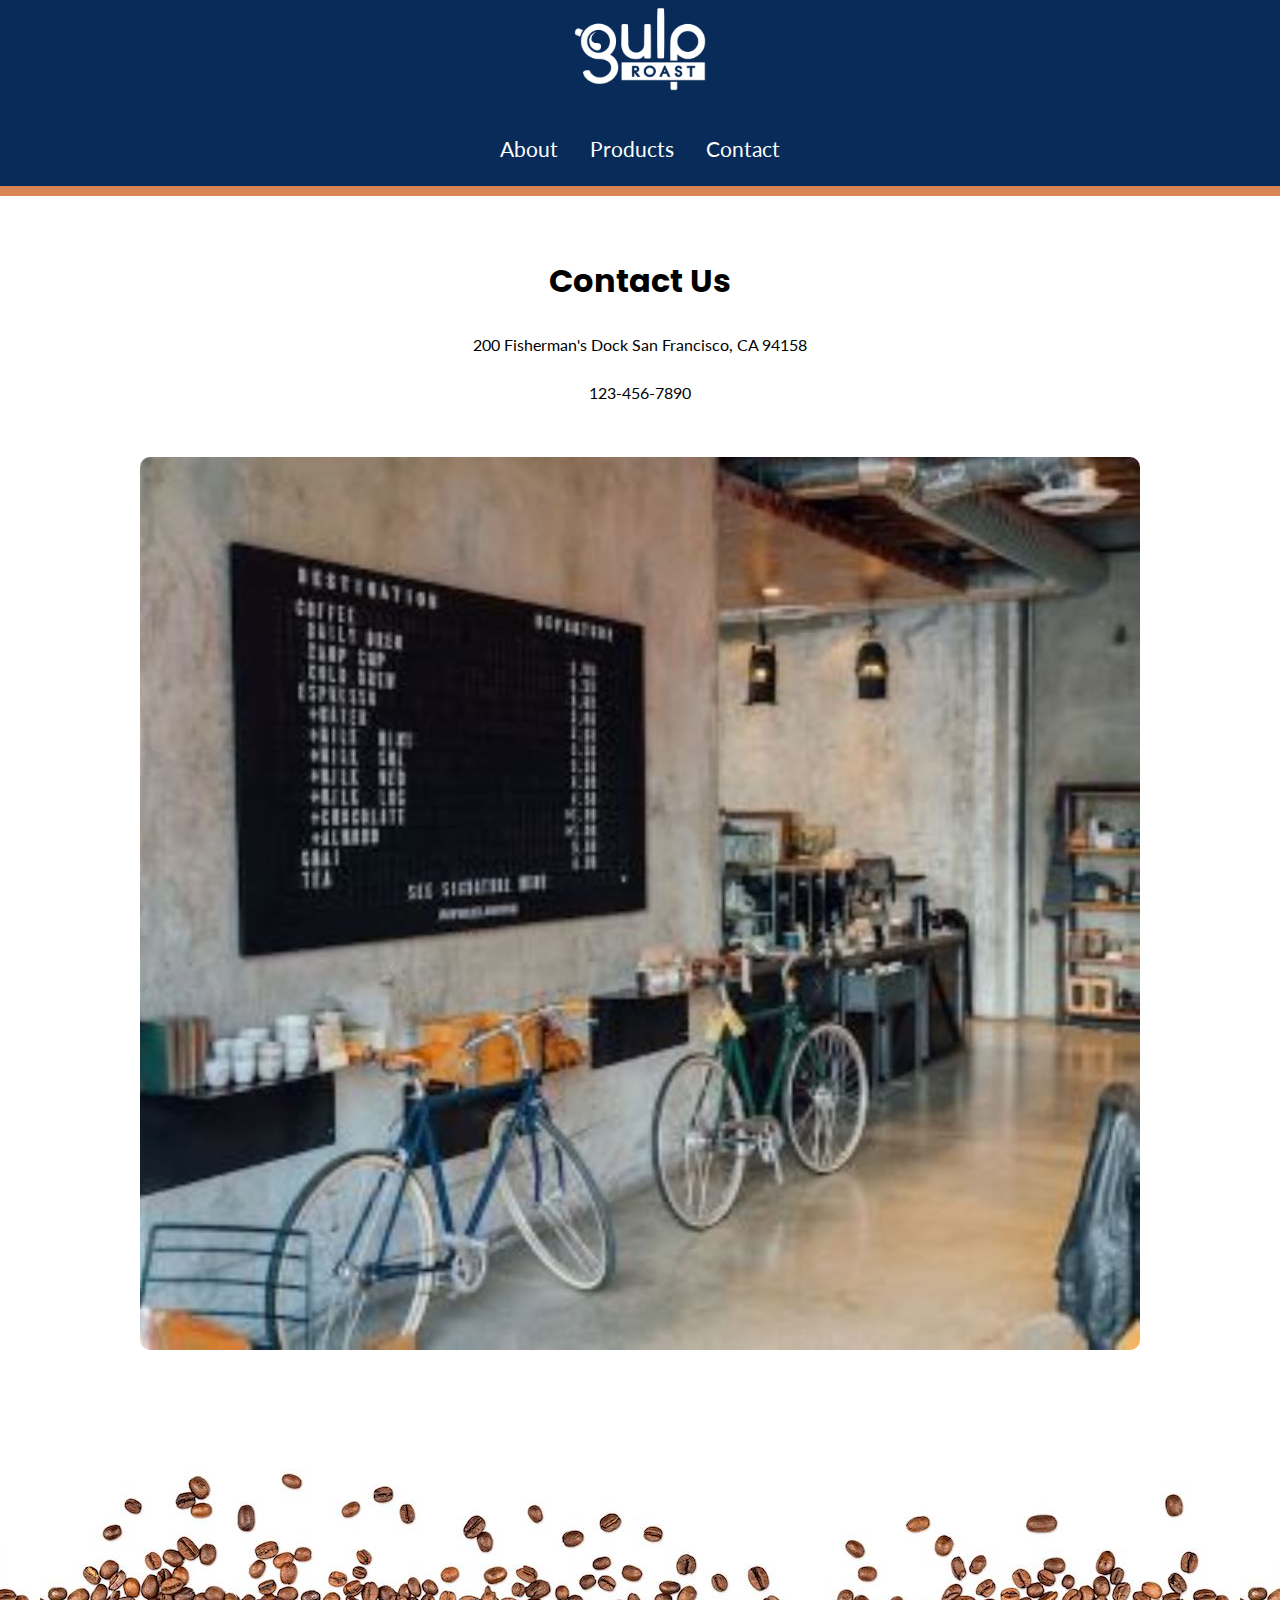
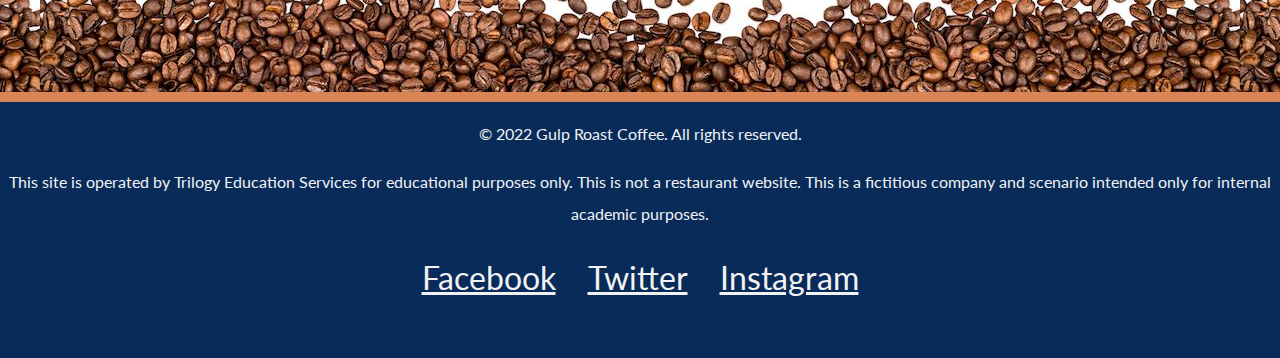
<file: 18/index.html>
<!DOCTYPE html>
<html lang="en">

<head>
    <meta charset="UTF-8">
    <meta http-equiv="X-UA-Compatible" content="IE=edge">
    <meta name="viewport" content="width=device-width, initial-scale=1.0">
    <title>Contact</title>
    <link rel="preconnect" href="https://fonts.googleapis.com">
    <link rel="preconnect" href="https://fonts.gstatic.com" crossorigin>
    <link href="https://fonts.googleapis.com/css2?family=Lato&family=Poppins:wght@700&display=swap" rel="stylesheet">
    <link rel="stylesheet" href="https://cdnjs.cloudflare.com/ajax/libs/font-awesome/6.2.0/css/all.min.css"
        integrity="sha512-xh6O/CkQoPOWDdYTDqeRdPCVd1SpvCA9XXcUnZS2FmJNp1coAFzvtCN9BmamE+4aHK8yyUHUSCcJHgXloTyT2A=="
        crossorigin="anonymous" referrerpolicy="no-referrer" />
    <link href="css/styles.css" rel="stylesheet">
</head>

<body>
    <header>
        <nav>
            <ul>
                <li class="logo"><a href="index.html"><img src="media/images/gulp-logo-light.png"
                            alt="Gulp Roast. Click for home." /></a></li>
                <li><a href="about.html"><span aria-hidden="true" class="fa-solid fa-mug-saucer"></span> About</a></li>
                <li><a href="products.html"><span aria-hidden="true" class="fa-solid fa-fire-flame-curved"></span>
                        Products</a></li>
                <li><a href="index.html"><span aria-hidden="true" class="fa-solid fa-phone"></span> Contact</a></li>
            </ul>
        </nav>
    </header>
    <div class="main-bkgd">

        <section class="main">
            <div class="container3">
                <div class="contact-info">
                    <h1>Contact Us</h1>
                    <p>200 Fisherman's Dock
                        San Francisco, CA 94158
                    </p>
                    <p>123-456-7890</p>
                </div>

                <div class="menu">
                    <picture>
                        <source srcset="media/images/gulp-menu-mobile-desktop.jpg" media="(min-width: 900px)">
                        <source srcset="media/images/gulp-menu.jpg" media="(min-width: 550px)">

                        <img src="media/images/gulp-menu-mobile.jpg"
                            alt="Snap shot of menu at our San Francisco Location" />
                    </picture>
                </div>
            </div>
        </section>
    </div>
    <footer>
        <p class="copywrite">&copy; 2022 Gulp Roast Coffee. All rights reserved.</p>
        <p Class="disclaimer">This site is operated by Trilogy Education Services for educational purposes only. This is
            not a restaurant website. This is a fictitious company and scenario intended only for internal academic
            purposes.
        </p>
        <ul>
            <li>
                <a href="https://facebook.com" target="_blank">
                    <span aria-hidden="true" class="fa-brands fa-facebook-square"></span>
                    <span class="sr-only">Facebook</span>
                </a>
            </li>
            <li>
                <a href="https://twitter.com" target="_blank">
                    <span aria-hidden="true" class="fa-brands fa-twitter-square"></span>
                    <span class="sr-only">Twitter</span>
                </a>
            </li>
            <li>
                <a href="https://instagram.com" target="_blank">
                    <span aria-hidden="true" class="fa-brands fa-instagram-square"></span>
                    <span class="sr-only">Instagram</span>
                </a>
            </li>
        </ul>
    </footer>
</body>

</html>
</file>
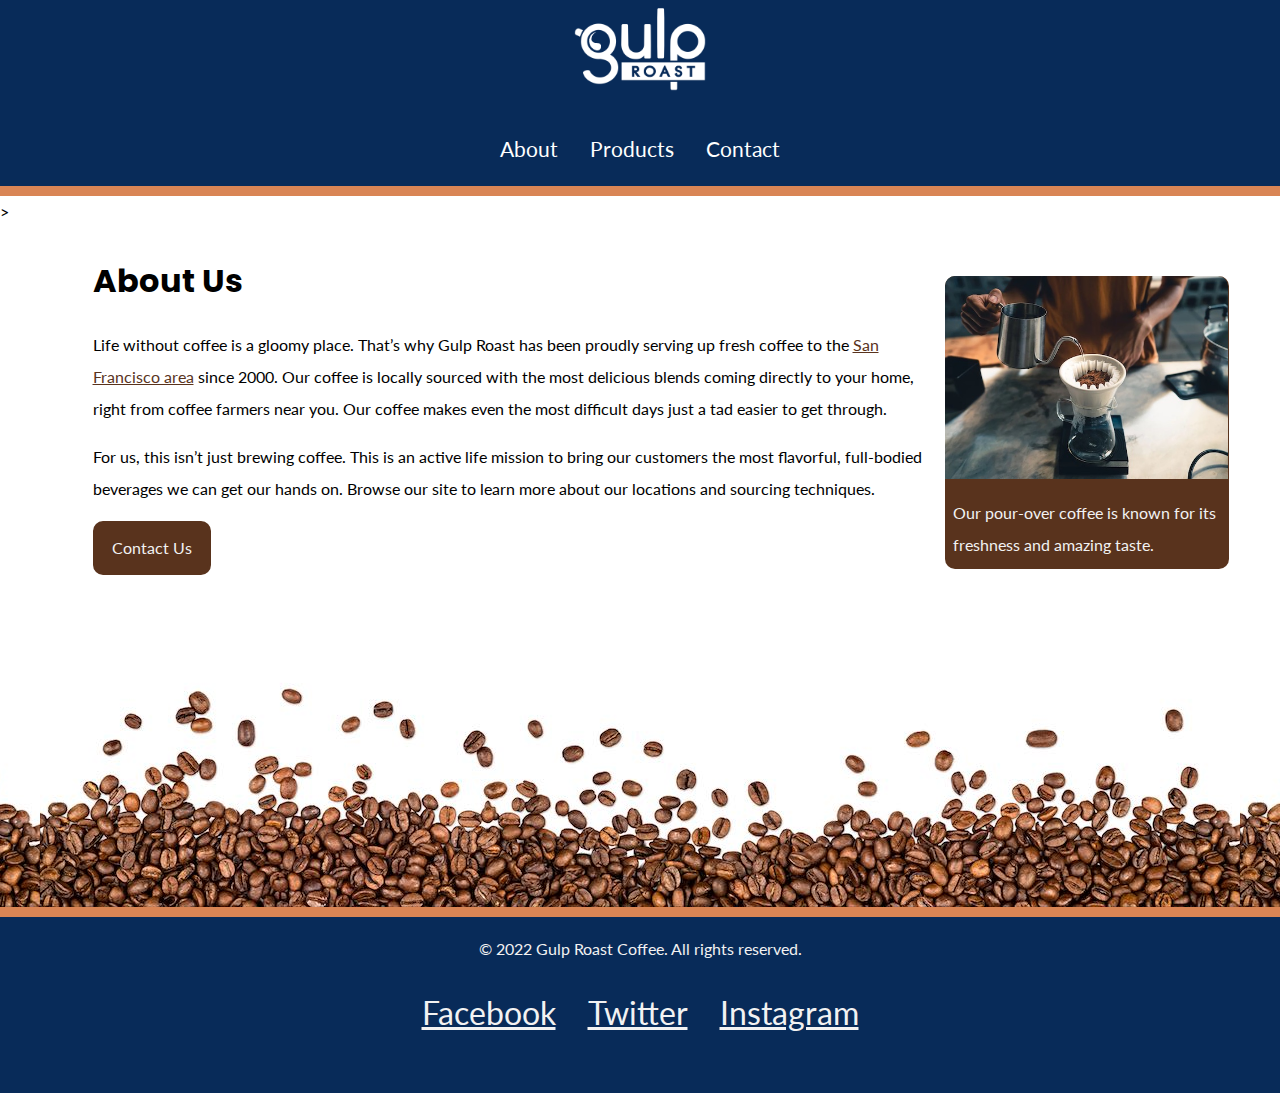
<file: 18/about.html>
<!DOCTYPE html>
<html lang="en">

<head>
    <meta charset="UTF-8">
    <meta http-equiv="X-UA-Compatible" content="IE=edge">
    <meta name="viewport" content="width=device-width, initial-scale=1.0">
    <title>Gulp Roast About Us Page</title>
</head>

<body>

    <link rel="preconnect" href="https://fonts.googleapis.com">
    <link rel="preconnect" href="https://fonts.gstatic.com" crossorigin>
    <link href="https://fonts.googleapis.com/css2?family=Lato&family=Poppins:wght@700&display=swap" rel="stylesheet">
    <link rel="stylesheet" href="https://cdnjs.cloudflare.com/ajax/libs/font-awesome/6.2.0/css/all.min.css"
        integrity="sha512-xh6O/CkQoPOWDdYTDqeRdPCVd1SpvCA9XXcUnZS2FmJNp1coAFzvtCN9BmamE+4aHK8yyUHUSCcJHgXloTyT2A=="
        crossorigin="anonymous" referrerpolicy="no-referrer" />
    <link href="css/styles.css" rel="stylesheet">


    <header>
        <nav>
            <ul>
                <li class="logo"><a href="index.html"><img src="media/images/gulp-logo-light.png"
                            alt="Gulp Roast. Click for home." /></a></li>
                <li><a href="about.html"><span aria-hidden="true" class="fa-solid fa-mug-saucer"></span> About</a></li>
                <li><a href="products.html"><span aria-hidden="true" class="fa-solid fa-fire-flame-curved"></span>
                        Products</a></li>
                <li><a href="index.html"><span aria-hidden="true" class="fa-solid fa-phone"></span> Contact</a></li>
            </ul>
        </nav>
    </header>
    <div class="main-bkgd">
        <div class="container2">
            ><section class="main">
                <div class="body-text">
                    <article>
                        <h1>About Us</h1>
                        <p>Life without coffee is a gloomy place. That’s why Gulp Roast has been proudly serving up
                            fresh
                            coffee
                            to the <a href="https://goo.gl/maps/3rAyszfwSDx8Si2Y9" target="_blank">San Francisco
                                area</a>
                            since
                            2000. Our coffee is locally sourced with the most delicious blends coming directly to your
                            home,
                            right from coffee farmers near you. Our coffee makes even the most difficult days just a tad
                            easier
                            to get through.</p>

                        <p>For us, this isn’t just brewing coffee. This is an active life mission to bring our customers
                            the
                            most flavorful, full-bodied beverages we can get our hands on. Browse our site to learn more
                            about
                            our locations and sourcing techniques.</p>

                        <a class="button" href="contact.html">Contact Us</a>
                    </article>
                </div>
                <div class="image-pour">
                    <figure>
                        <picture>
                            <source srcset="media/images/gulp-pouring-coffee-horizontal.jpg" media="(min-width: 900px)">
                            <source srcset="media/images/gulp-pouring-coffee-vertical.jpg" media="(min-width: 550px)">

                            <img src="media/images/gulp-pouring-coffee-horizontal-sm.jpg"
                                alt="Making pour-over coffee at our shop." />
                        </picture>
                        <figcaption>Our pour-over coffee is known for its freshness and amazing taste.</figcaption>
                    </figure>
                </div>
        </div>
    </div>
    </section>
    </div>
    <footer>
        <p>&copy; 2022 Gulp Roast Coffee. All rights reserved.</p>
        <ul>
            <li>
                <a href="https://facebook.com" target="_blank">
                    <span aria-hidden="true" class="fa-brands fa-facebook-square"></span>
                    <span class="sr-only">Facebook</span>
                </a>
            </li>
            <li>
                <a href="https://twitter.com" target="_blank">
                    <span aria-hidden="true" class="fa-brands fa-twitter-square"></span>
                    <span class="sr-only">Twitter</span>
                </a>
            </li>
            <li>
                <a href="https://instagram.com" target="_blank">
                    <span aria-hidden="true" class="fa-brands fa-instagram-square"></span>
                    <span class="sr-only">Instagram</span>
                </a>
            </li>
        </ul>
    </footer>

</body>

</html>
</file>
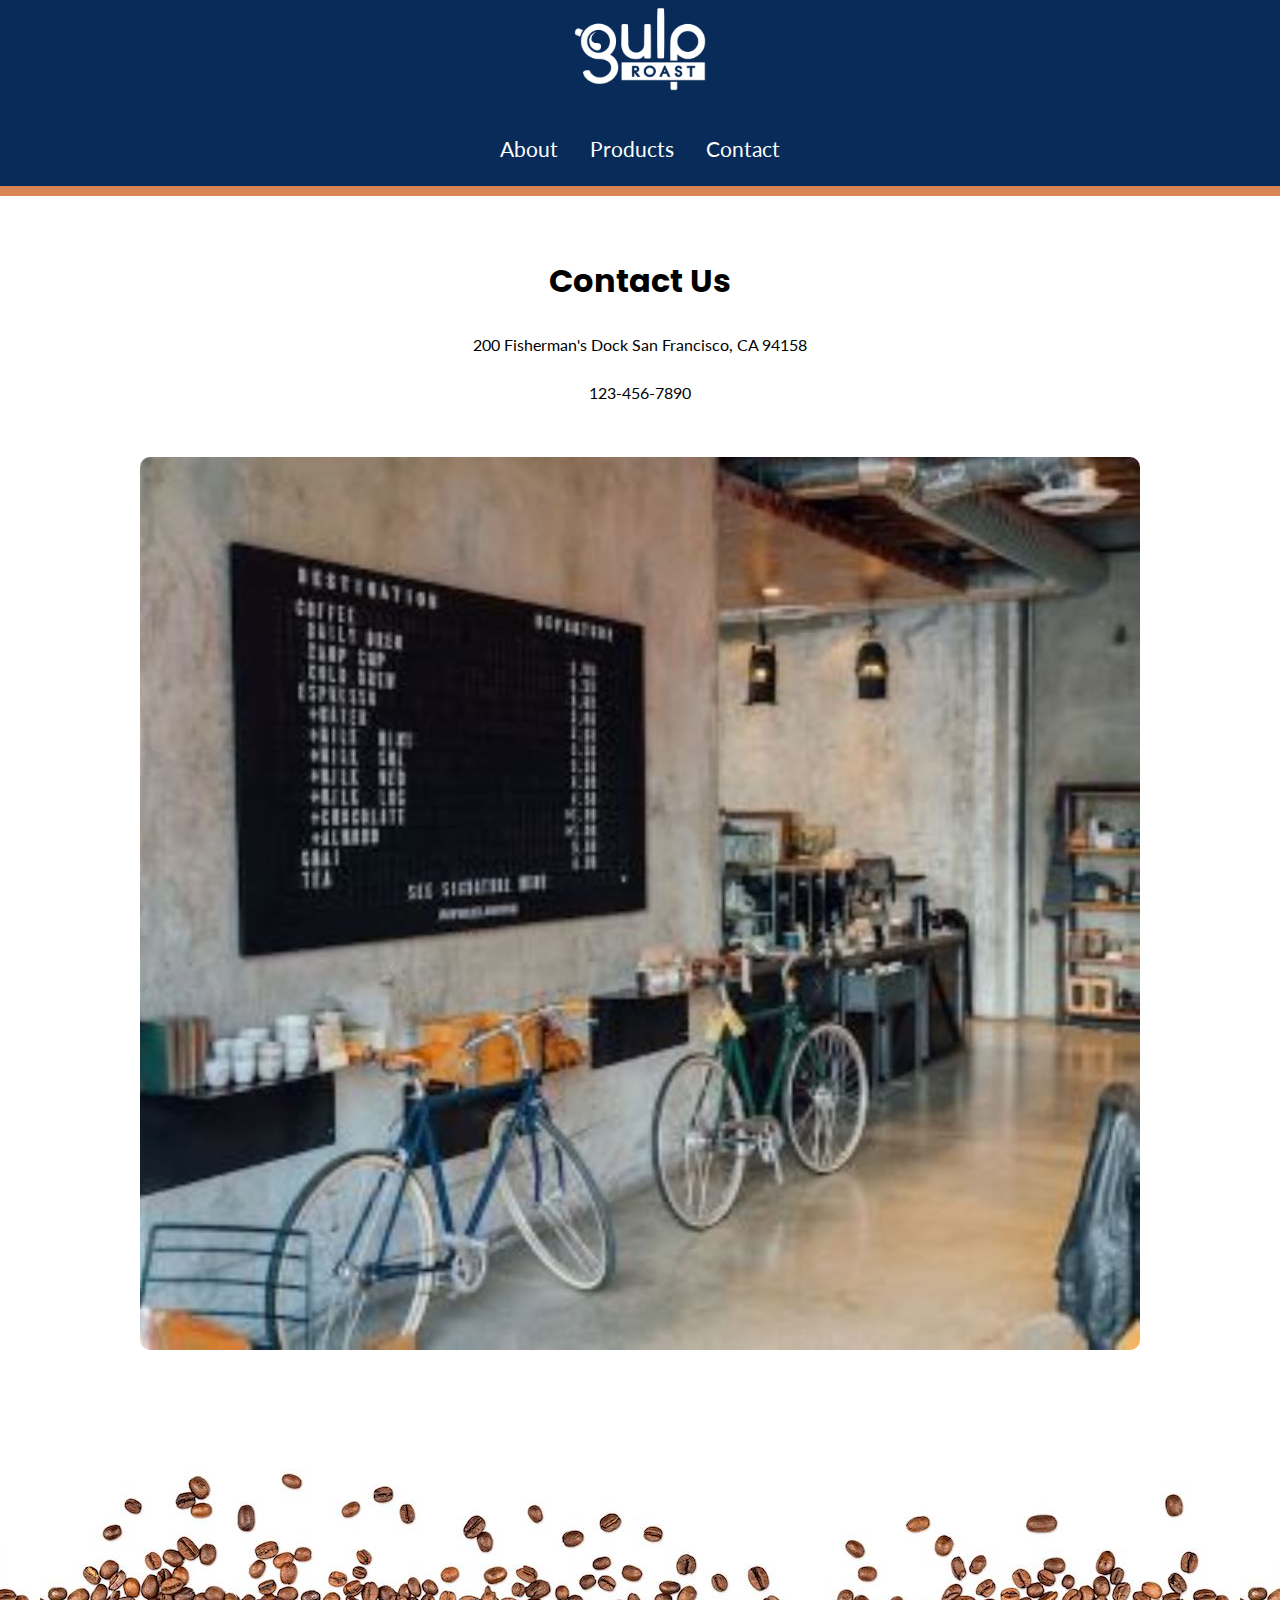
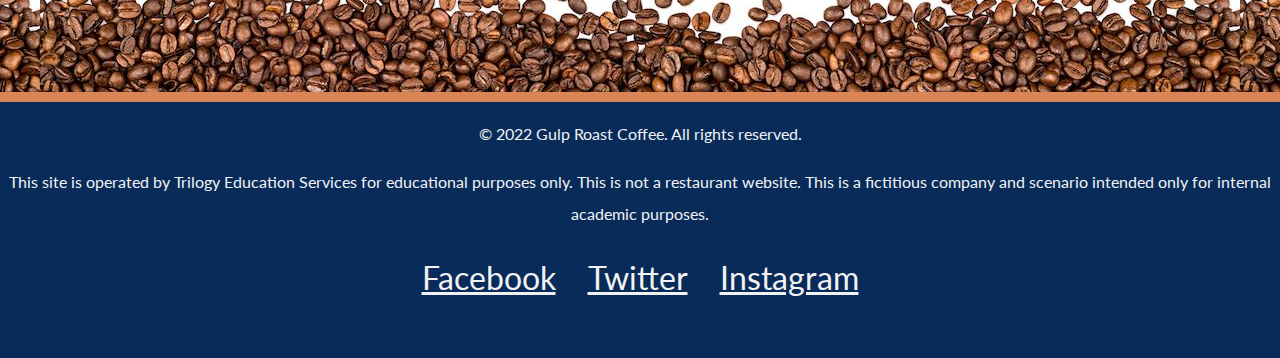
<file: 18/contact.html>
<!DOCTYPE html>
<html lang="en">

<head>
    <meta charset="UTF-8">
    <meta http-equiv="X-UA-Compatible" content="IE=edge">
    <meta name="viewport" content="width=device-width, initial-scale=1.0">
    <title>Contact</title>
    <link rel="preconnect" href="https://fonts.googleapis.com">
    <link rel="preconnect" href="https://fonts.gstatic.com" crossorigin>
    <link href="https://fonts.googleapis.com/css2?family=Lato&family=Poppins:wght@700&display=swap" rel="stylesheet">
    <link rel="stylesheet" href="https://cdnjs.cloudflare.com/ajax/libs/font-awesome/6.2.0/css/all.min.css"
        integrity="sha512-xh6O/CkQoPOWDdYTDqeRdPCVd1SpvCA9XXcUnZS2FmJNp1coAFzvtCN9BmamE+4aHK8yyUHUSCcJHgXloTyT2A=="
        crossorigin="anonymous" referrerpolicy="no-referrer" />
    <link href="css/styles.css" rel="stylesheet">
</head>

<body>
    <header>
        <nav>
            <ul>
                <li class="logo"><a href="https://uxuicurriculum.wixsite.com/gulproast"><img
                            src="media/images/gulp-logo-light.png" alt="Gulp Roast. Click for home." /></a></li>
                <li><a href="about.html"><a href="https://cdnjs.cloudflare.com/ajax/libs/font-awesome/6.2.0/css/all.min.css"><span
                            aria-hidden="true" class="fa-solid fa-mug-saucer"></span> About</a></li></a>
                <li><a href="products.html"><a href="https://uxuicurriculum.wixsite.com/gulproast"><span aria-hidden="true"
                            class="fa-solid fa-fire-flame-curved"></span> Products</a></li></a>
                <li><a href="contact.html"><a href="https://uxuicurriculum.wixsite.com/gulproast"><span aria-hidden="true"
                            class="fa-solid fa-phone"></span> Contact</a></li></a>
            </ul>
        </nav>
    </header>
    <div class="main-bkgd">
    
        <section class="main">
           <div class="container3"> 
                <div class="contact-info"><h1>Contact Us</h1>
                <p>200 Fisherman's Dock
                    San Francisco, CA 94158
                </p>
                <p>123-456-7890</p>
            </div>
            
               <div class="menu"> <picture>
                    <source srcset="media/images/gulp-menu-mobile-desktop.jpg" media="(min-width: 900px)">
                    <source srcset="media/images/gulp-menu.jpg" media="(min-width: 550px)">

                    <img src="media/images/gulp-menu-mobile.jpg"
                        alt="Snap shot of menu at our San Francisco Location" />
                </picture>
            </div>
        </div>
        </section>
    </div>
    <footer>
        <p class="copywrite">&copy; 2022 Gulp Roast Coffee. All rights reserved.</p>
        <p Class="disclaimer">This site is operated by Trilogy Education Services for educational purposes only. This is
            not a restaurant website. This is a fictitious company and scenario intended only for internal academic
            purposes.
        </p>
        <ul>
            <li>
                <a href="https://facebook.com" target="_blank">
                    <span aria-hidden="true" class="fa-brands fa-facebook-square"></span>
                    <span class="sr-only">Facebook</span>
                </a>
            </li>
            <li>
                <a href="https://twitter.com" target="_blank">
                    <span aria-hidden="true" class="fa-brands fa-twitter-square"></span>
                    <span class="sr-only">Twitter</span>
                </a>
            </li>
            <li>
                <a href="https://instagram.com" target="_blank">
                    <span aria-hidden="true" class="fa-brands fa-instagram-square"></span>
                    <span class="sr-only">Instagram</span>
                </a>
            </li>
        </ul>
    </footer>
</body>

</html>
</file>
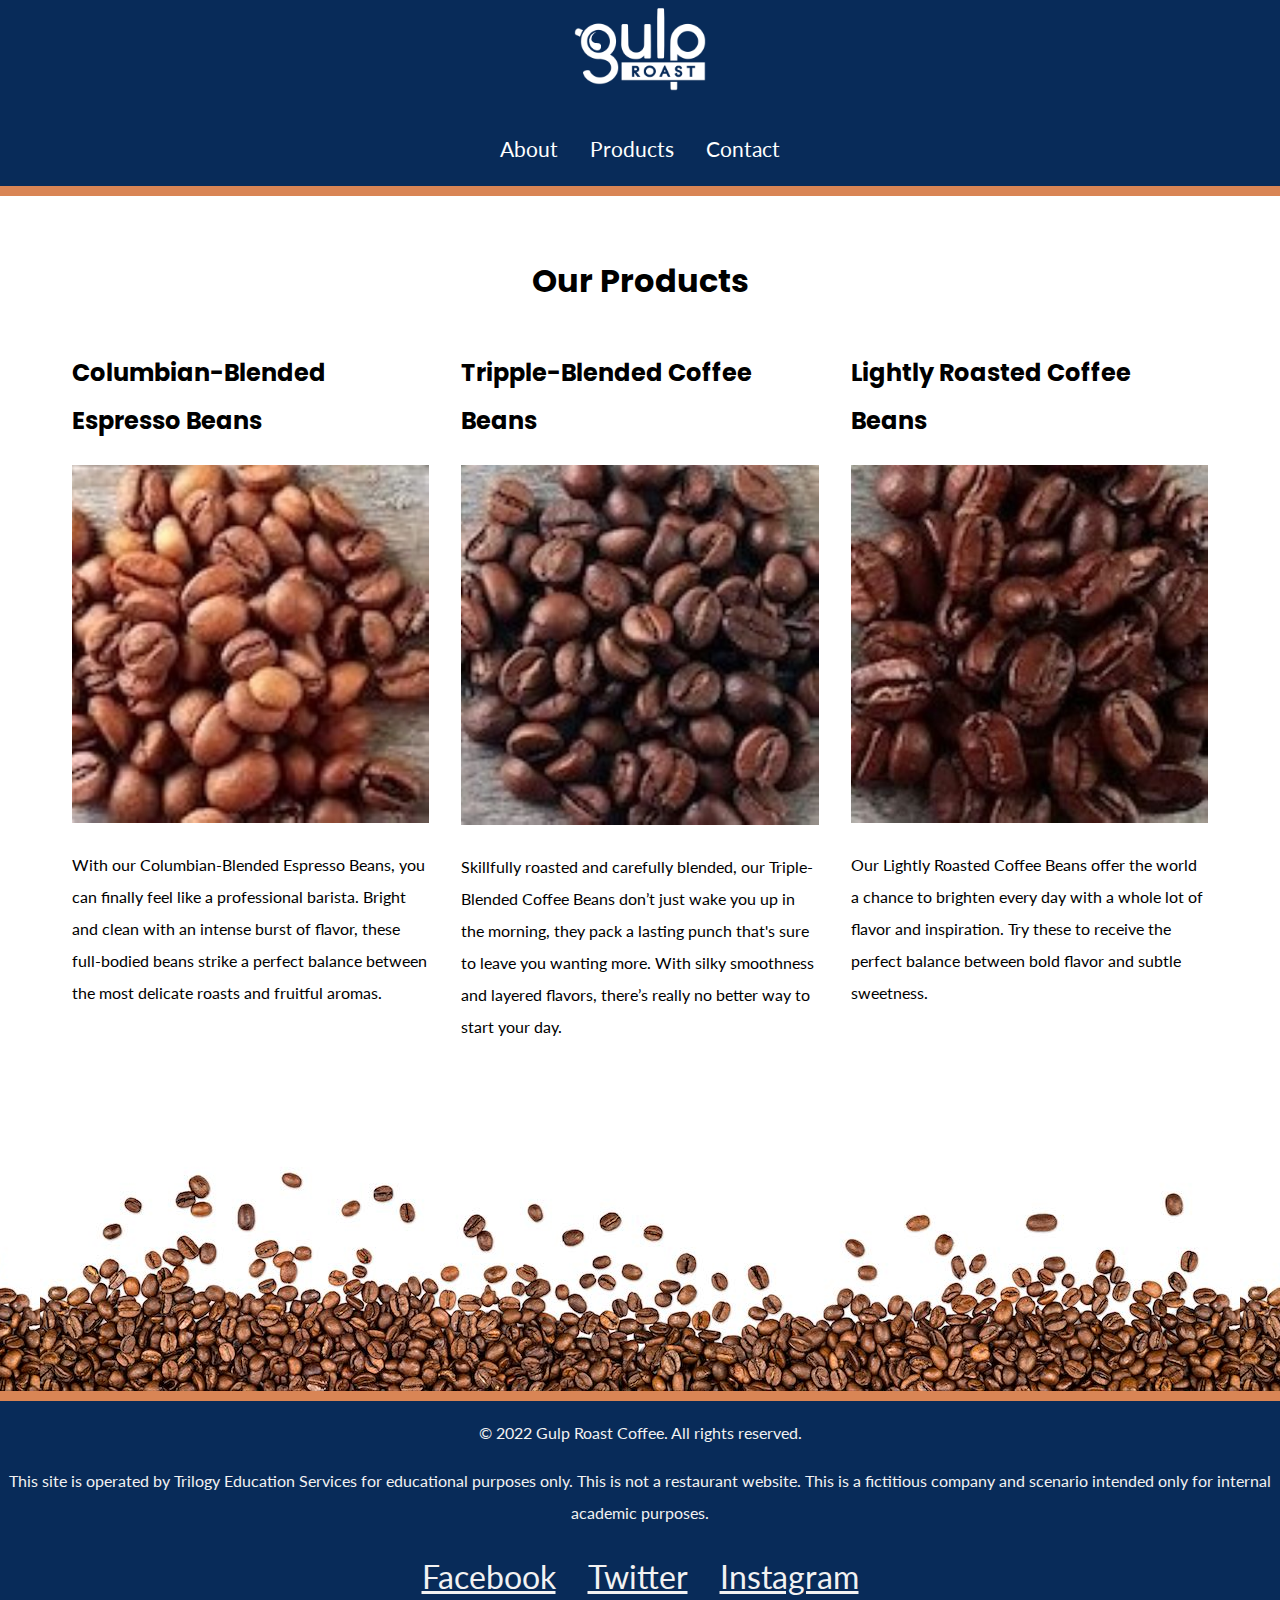
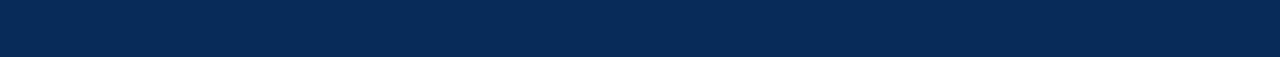
<file: 18/products.html>
<!DOCTYPE html>
<html lang="en">

<head>
    <meta charset="UTF-8">
    <meta http-equiv="X-UA-Compatible" content="IE=edge">
    <meta name="viewport" content="width=device-width, initial-scale=1.0">
    <title> Products</title>
    <link rel="preconnect" href="https://fonts.googleapis.com">
    <link rel="preconnect" href="https://fonts.gstatic.com" crossorigin>
    <link href="https://fonts.googleapis.com/css2?family=Lato&family=Poppins:wght@700&display=swap" rel="stylesheet">
    <link rel="stylesheet" href="https://cdnjs.cloudflare.com/ajax/libs/font-awesome/6.2.0/css/all.min.css"
        integrity="sha512-xh6O/CkQoPOWDdYTDqeRdPCVd1SpvCA9XXcUnZS2FmJNp1coAFzvtCN9BmamE+4aHK8yyUHUSCcJHgXloTyT2A=="
        crossorigin="anonymous" referrerpolicy="no-referrer" />
    <link href="css/styles.css" rel="stylesheet">
</head>

<body>
    <header>
        <nav>
            <ul>
                <li class="logo"><a href="index.html"><img src="media/images/gulp-logo-light.png"
                            alt="Gulp Roast. Click for home." /></a></li>
                <li><a href="about.html"><span aria-hidden="true" class="fa-solid fa-mug-saucer"></span> About</a></li>
                <li><a href="products.html"><span aria-hidden="true" class="fa-solid fa-fire-flame-curved"></span>
                        Products</a></li>
                <li><a href="index.html"><span aria-hidden="true" class="fa-solid fa-phone"></span> Contact</a></li>
            </ul>
        </nav>
    </header>
    <div class="main-bkgd">
        <section class="main">
            <div class="center"><h1 class="product-header">Our Products</h1></div>
            <div class="container">
                <div class="card1">
                    <h2>Columbian-Blended Espresso Beans </h2>
                    
                    <picture>
                        <source srcset="media/images/gulp-coffee-beans-right-desktop.jpg" media="(min-width: 900px)">
                        <source srcset="media/images/gulp-coffee-beans-right-tablet.jpg" media="(min-width: 550px)">
    
                        <img src="media/images/gulp-coffee-beans-right.jpg" alt="Lightly Roasted Coffee Beans" />
                    </picture>
                    <p>With our Columbian-Blended Espresso Beans, you can finally feel like a professional barista.
                        Bright and clean with an intense burst of flavor, these full-bodied beans strike a perfect
                        balance between the most delicate roasts and fruitful aromas.
                    </p>
                </div>
                <div class="card2">
                    <h2>Tripple-Blended Coffee Beans </h2>
                    <picture>
                        <source srcset="media/images/gulp-coffee-beans-middle-desktop.jpg" media="(min-width: 900px)">
                        <source srcset="media/images/gulp-coffee-beans-middle-tablet.jpg" media="(min-width: 550px)">
    
                        <img src="media/images/gulp-coffee-beans-middle.jpg" alt="Lightly Roasted Coffee Beans" />
                    </picture>
                    <p>Skillfully roasted and carefully blended, our Triple-Blended Coffee Beans don’t just wake you up
                        in the morning, they pack a lasting punch that's sure to leave you wanting more. With silky
                        smoothness and layered flavors, there’s really no better way to start your day.
                    </p>
                </div>
                <div class="card3">
                    <h2>Lightly Roasted Coffee Beans </h2>
                    <picture>
                    <source srcset="media/images/gulp-coffee-beans-left-desktop.jpg" media="(min-width: 900px)">
                    <source srcset="media/images/gulp-coffee-beans-left-mobile.jpg" media="(min-width: 550px)">

                    <img src="media/images/gulp-coffee-beans-left.jpg" alt="Lightly Roasted Coffee Beans" />
                </picture>
                    <p>Our Lightly Roasted Coffee Beans offer the world a chance to brighten every day with a whole lot
                        of flavor and inspiration. Try these to receive the perfect balance between bold flavor and
                        subtle sweetness.

                    </p>
                </div>
        </section>
    </div>
    <footer>
        <p class="copywrite">&copy; 2022 Gulp Roast Coffee. All rights reserved.</p>
        <p Class="disclaimer">This site is operated by Trilogy Education Services for educational purposes only. This is
            not a restaurant website. This is a fictitious company and scenario intended only for internal academic
            purposes.
        </p>
        <ul>
            <li>
                <a href="https://facebook.com" target="_blank">
                    <span aria-hidden="true" class="fa-brands fa-facebook-square"></span>
                    <span class="sr-only">Facebook</span>
                </a>
            </li>
            <li>
                <a href="https://twitter.com" target="_blank">
                    <span aria-hidden="true" class="fa-brands fa-twitter-square"></span>
                    <span class="sr-only">Twitter</span>
                </a>
            </li>
            <li>
                <a href="https://instagram.com" target="_blank">
                    <span aria-hidden="true" class="fa-brands fa-instagram-square"></span>
                    <span class="sr-only">Instagram</span>
                </a>
            </li>
        </ul>
    </footer>

</body>

</html>
</file>
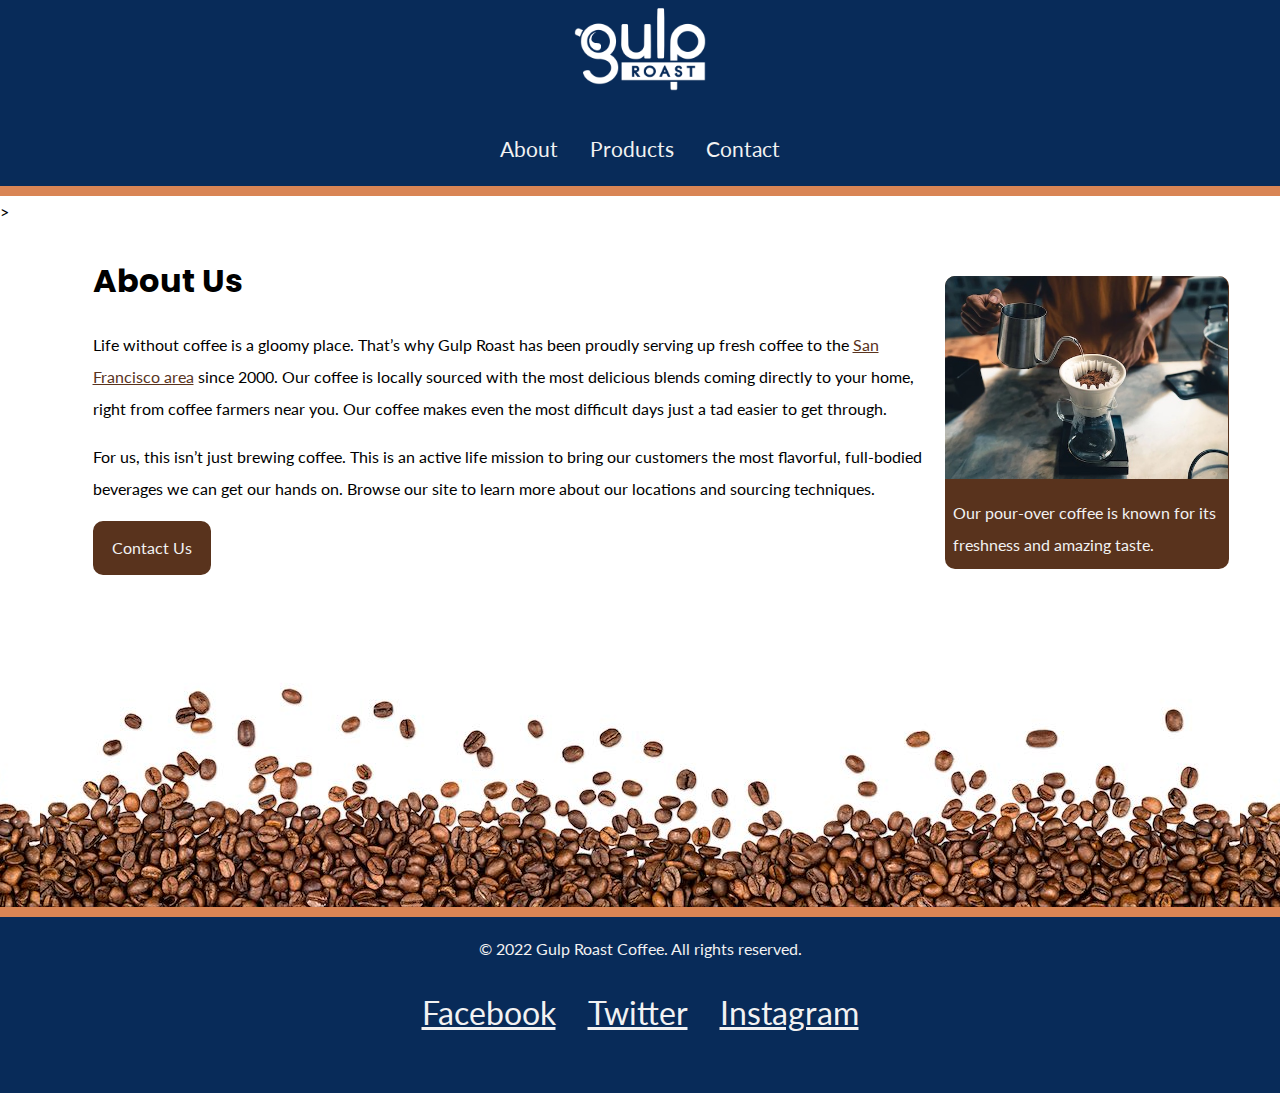
<file: 19/about.html>
<!DOCTYPE html>
<html lang="en">

<head>
    <meta charset="UTF-8">
    <meta http-equiv="X-UA-Compatible" content="IE=edge">
    <meta name="viewport" content="width=device-width, initial-scale=1.0">
    <title>Gulp Roast About Us Page</title>
</head>

<body>

    <link rel="preconnect" href="https://fonts.googleapis.com">
    <link rel="preconnect" href="https://fonts.gstatic.com" crossorigin>
    <link href="https://fonts.googleapis.com/css2?family=Lato&family=Poppins:wght@700&display=swap" rel="stylesheet">
    <link rel="stylesheet" href="https://cdnjs.cloudflare.com/ajax/libs/font-awesome/6.2.0/css/all.min.css"
        integrity="sha512-xh6O/CkQoPOWDdYTDqeRdPCVd1SpvCA9XXcUnZS2FmJNp1coAFzvtCN9BmamE+4aHK8yyUHUSCcJHgXloTyT2A=="
        crossorigin="anonymous" referrerpolicy="no-referrer" />
    <link href="css/styles.css" rel="stylesheet">


    <header>
        <nav>
            <ul>
                <li class="logo"><a href="index.html"><img src="media/images/gulp-logo-light.png"
                            alt="Gulp Roast. Click for home." /></a></li>
                <li><a href="about.html"><span aria-hidden="true" class="fa-solid fa-mug-saucer"></span> About</a></li>
                <li><a href="products.html"><span aria-hidden="true" class="fa-solid fa-fire-flame-curved"></span>
                        Products</a></li>
                <li><a href="index.html"><span aria-hidden="true" class="fa-solid fa-phone"></span> Contact</a></li>
            </ul>
        </nav>
    </header>
    <div class="main-bkgd">
        <div class="container2">
            ><section class="main">
                <div class="body-text">
                    <article>
                        <h1>About Us</h1>
                        <p>Life without coffee is a gloomy place. That’s why Gulp Roast has been proudly serving up
                            fresh
                            coffee
                            to the <a href="https://goo.gl/maps/3rAyszfwSDx8Si2Y9" target="_blank">San Francisco
                                area</a>
                            since
                            2000. Our coffee is locally sourced with the most delicious blends coming directly to your
                            home,
                            right from coffee farmers near you. Our coffee makes even the most difficult days just a tad
                            easier
                            to get through.</p>

                        <p>For us, this isn’t just brewing coffee. This is an active life mission to bring our customers
                            the
                            most flavorful, full-bodied beverages we can get our hands on. Browse our site to learn more
                            about
                            our locations and sourcing techniques.</p>

                        <a class="button" href="index.html">Contact Us</a>
                    </article>
                </div>
                <div class="image-pour">
                    <figure>
                        <picture>
                            <source srcset="media/images/gulp-pouring-coffee-horizontal.jpg" media="(min-width: 900px)">
                            <source srcset="media/images/gulp-pouring-coffee-vertical.jpg" media="(min-width: 550px)">

                            <img src="media/images/gulp-pouring-coffee-horizontal-sm.jpg"
                                alt="Making pour-over coffee at our shop." />
                        </picture>
                        <figcaption>Our pour-over coffee is known for its freshness and amazing taste.</figcaption>
                    </figure>
                </div>
        </div>
    </div>
    </section>
    </div>
    <footer>
        <p>&copy; 2022 Gulp Roast Coffee. All rights reserved.</p>
        <ul>
            <li>
                <a href="https://facebook.com" target="_blank">
                    <span aria-hidden="true" class="fa-brands fa-facebook-square"></span>
                    <span class="sr-only">Facebook</span>
                </a>
            </li>
            <li>
                <a href="https://twitter.com" target="_blank">
                    <span aria-hidden="true" class="fa-brands fa-twitter-square"></span>
                    <span class="sr-only">Twitter</span>
                </a>
            </li>
            <li>
                <a href="https://instagram.com" target="_blank">
                    <span aria-hidden="true" class="fa-brands fa-instagram-square"></span>
                    <span class="sr-only">Instagram</span>
                </a>
            </li>
        </ul>
    </footer>

</body>

</html>
</file>
<file: 18/css/styles.css>
html {
    box-sizing: border-box;

}

*,
*::before,
*::after {
    box-sizing: inherit;
}



body {
    background-color: #082B59;
    margin: 0;
    padding: 0;
    font-family: 'Lato', sans-serif;
    line-height: 2;
}

h1,
h2,
h3 {
    font-family: 'Poppins', sans-serif;
}

h1 {
    font-size: 2rem;
    margin-bottom: 0;
}

/* make images flexible */
img {
    max-width: 100%;
}

a {
    color: #59331d;
}

a:hover {
    text-decoration: none;
}

header {
    border-bottom: 10px solid #d98555;
}

/* navbar styling */


nav ul {
    padding: 0;
    margin: 0;
    list-style-type: none;
    display: block;
    flex-flow: row wrap;
    justify-content: center;
    text-align: center;
}

nav li {
    margin: 0 1rem 1rem 1rem;
    font-size: 1.3rem;
}

/* max width on the image in pixels */
nav .logo img {
    max-width: 150px;
}

/* flex basis on the image container, li */
nav .logo {
    flex-basis: 100%;
    text-align: center;
}

nav a {
    color: white;
    text-decoration: none;
    display: block;
}

nav a:hover {
    color: #d98555;
}

/* establishes a white background */
.main-bkgd {
    background: #ffffff url("../media/images/gulp-bottom-beans.jpg") repeat-x bottom;
    padding-bottom: 300px;
}

/* sits inside of the white background, centered */
.main {
    max-width: 1200px;
    margin: 0 auto;
    padding: 2rem;
    display: flex;
    flex-flow: row wrap;
    justify-content: space-between;
}

.container2 {
    display: flex;
    flex-flow: row wrap;
    justify-content: space-between;
    gap: 2rem;

}

article {
    flex-basis: 100%;
}

figure {
    margin: 3rem 0 0 0;

    flex-basis: 100%;
    background-color: #59331d;
    border-radius: 10px;
}

figure img {
    border-top-left-radius: 10px;
    border-top-right-radius: 10px;

}

figcaption {
    color: #f2f2f2;
    padding: 0.5rem;
}

.button {
    display: inline-block;
    background-color: #59331D;
    border-radius: 10px;
    padding: 0.5rem 1rem;
    margin: 0;
    color: #f2f2f2;
    text-decoration: none;
    border: 3px solid #59331d;
}

.button:hover {
    background-color: #f2f2f2;
    color: #59331d;
}

footer {
    color: #f2f2f2;
    text-align: center;
    border-top: 10px solid #d98555;
}

footer ul {
    list-style-type: none;
    padding: 0;
    margin: 0;
    display: flex;
    flex-flow: row wrap;
    justify-content: center;
}

footer a {
    color: #f2f2f2;
    font-size: 2rem;
    display: block;
    margin: 0 1rem 3rem 1rem;
}

@media (min-width: 900px) {
    .logo {
        flex: basis 100%;

    }
}

@media (min-width: 550px) {
    nav ul {
        display: flex;
        flex-flow: row wrap;
        justify-content: center;
        text-align: center;
    }

}

@media(min-width: 550px) {
    .container2 {
        display: flex;
        flex-flow: row wrap;
        justify-content: space-between;
        gap: 2rem;
    }

    .body-text {
        flex-basis: 73%;
    }

    .image-pour {
        flex-basis: 25%;
    }
}






.container {
    display: grid;
    grid-template-columns: repeat(1, 1fr);
    gap: 2rem;
}

.card {
    background-color: #082B59;
    color: #ffffff;
    border-radius: 10px;
    text-align: center;
}

.card h2,
.card p {
    padding: 0 1rem;
}


.menu {
    margin: 3rem 0 0 0;
    flex-basis: 25%;
    border-radius: 10px;
    text-align: center;
}

.menu img {
    border-radius: 10px;
}

.product-header {

    text-align: center;
    padding-bottom: 1rem
}

.center {
    flex-basis: 100%;
    text-align: center;
    justify-content: center;
}

@media(min-width: 750px) {
    .container {
        display: grid;
        grid-template-columns: repeat(3, 1fr);
        column-gap: 2rem;

    }

    .card1 {
        grid-column: 1/2;
    }

    .card2 {
        grid-column: 2/3;
    }

    .card3 {
        grid-column: 3/4;
    }

}


@media(min-width: 550px) {
    .container {
        display: grid;
        grid-template-columns: repeat(2, 1fr);
        column-gap: 2rem;

    }

    .card1 {
        grid-column: 1/2;
    }

    .card2 {
        grid-column: 2/3;
    }

    .card3 {
        grid-column: 2/3;
    }

}


@media(min-width: 750px) {
    .container {
        display: grid;
        grid-template-columns: repeat(3, 1fr);
        column-gap: 2rem;

    }

    .card1 {
        grid-column: 1/2;
    }

    .card2 {
        grid-column: 2/3;
    }

    .card3 {
        grid-column: 3/4;
    }

}



.container3 {
    display: flex;
    flex-flow: row wrap;
    justify-content: space-between;
    gap: 2rem;}

.contact-info {
    text-align: center;
    justify-content: center;
    flex-basis: 100%;
}
.menu{
    text-align: center;
    flex-basis: 100%;
}



@media(min-width: 650px) {
    .container3 {
        display: flex;
        flex-flow: row wrap;
        justify-content: space-between;
        gap: 2rem;
    }

    .contact-info {
        flex-basis: 23%;
        margin-top: 30%;
    
    }

    .menu {
        flex-basis: 70%;
        margin-top: 20%;
    }
}


@media(min-width: 950px){
    .container3 {
        display: flex;
        flex-flow: row wrap;
        justify-content: space-between;
        gap: 2rem;
    }

    .contact-info{
        flex-basis: 100%;
        margin-top: 0;
    }

    .menu{
        text-align: center;
        justify-self: center;
        flex-basis: 100%;
        margin-top: 0;
    }
   
}
</file>
<file: 19/css/styles.css>
html {
  box-sizing: border-box;
}

*,
*::before,
*::after {
  box-sizing: inherit;
}

body {
  background-color: #082B59;
  margin: 0;
  padding: 0;
  font-family: "Lato", sans-serif;
  line-height: 2;
}

h1,
h2,
h3 {
  font-family: "Poppins", sans-serif;
}

h1 {
  font-size: 2rem;
  margin-bottom: 0;
}

/* make images flexible */
img {
  max-width: 100%;
}

a {
  color: #59331d;
}
a:hover {
  text-decoration: none;
}

header {
  border-bottom: 10px solid #d98555;
}

/* navbar styling */

  /* max width on the image in pixels */
  /* flex basis on the image container, li */

nav ul {
  margin: 0;
  padding: 0;
  list-style-type: none;
  display: block;
  flex-flow: row wrap;
  justify-content: center;
  text-align: center;
}
nav li {
  margin: 0 1rem 1rem 1rem;
  font-size: 1.3rem;
}
nav .logo {
  flex-basis: 100%;
  text-align: center;
}
nav .logo img {
  max-width: 150px;
}
nav a {
  color: #f2f2f2;
  text-decoration: none;
  display: block;
}
nav a:hover {
  color: #d98555;
}

/* establishes a white background */
.main-bkgd {
  background: #ffffff url("../media/images/gulp-bottom-beans.jpg") repeat-x bottom;
  padding-bottom: 300px;
}

/* sits inside of the white background, centered */
.main {
  max-width: 1200px;
  margin: 0 auto;
  padding: 2rem;
  display: flex;
  flex-flow: row wrap;
  justify-content: space-between;
}

.container2 {
  display: flex;
  flex-flow: row wrap;
  justify-content: space-between;
  gap: 2rem;
}

article {
  flex-basis: 100%;
}

figure {
  margin: 3rem 0 0 0;
  flex-basis: 100%;
  background-color: #59331d;
  border-radius: 10px;
}

figure img {
  border-top-left-radius: 10px;
  border-top-right-radius: 10px;
}

figcaption {
  color: #f2f2f2;
  padding: 0.5rem;
}

.button {
  display: inline-block;
  background-color: #59331d;
  border-radius: 10px;
  margin: 0;
  padding: 0.5rem 1rem;
  color: #f2f2f2;
  text-decoration: none;
  border: 3px solid #59331d;
}
.button:hover {
  background-color: #f2f2f2;
  color: #59331d;
}

footer {
  color: #f2f2f2;
  text-align: center;
  border-top: 10px solid #d98555;
}
footer ul {
  list-style-type: none;
  margin: 0;
  padding: 0;
  display: flex;
  flex-flow: row wrap;
  justify-content: center;
}
footer a {
  color: #f2f2f2;
  font-size: 2rem;
  display: block;
  margin: 0 1rem 3rem 1rem;
}
footer a:hover {
  color: #d98555;
}

.container {
  display: grid;
  grid-template-columns: repeat(1, 1fr);
  gap: 2rem;
}

.card1 {
  background-color: #082B59;
  color: #f2f2f2;
  border-radius: 10px;
  text-align: center;
}
.card1 h2 {
  padding: 0 1rem;
}
.card1 p {
  padding: 0 1rem;
}

.card2 {
  background-color: #082B59;
  color: #f2f2f2;
  border-radius: 10px;
  text-align: center;
}
.card2 h2 {
  padding: 0 1rem;
}
.card2 p {
  padding: 0 1rem;
}

.card3 {
  background-color: #082B59;
  color: #f2f2f2;
  border-radius: 10px;
  text-align: center;
}
.card3 h2 {
  padding: 0 1rem;
}
.card3 p {
  padding: 0 1rem;
}

.menu {
  margin: 3rem 0 0 0;
  flex-basis: 25%;
  border-radius: 10px;
  text-align: center;
}
.menu img {
  border-radius: 10px;
}

.product-header {
  text-align: center;
  padding-bottom: 1rem;
}

.center {
  flex-basis: 100%;
  text-align: center;
  justify-content: center;
}

.container3 {
  display: flex;
  flex-flow: row wrap;
  justify-content: space-between;
  gap: 2rem;
}

.contact-info {
  text-align: center;
  justify-content: center;
  flex-basis: 100%;
}

.menu {
  text-align: center;
  flex-basis: 100%;
}

@media (min-width: 550px) {
  nav ul {
    display: flex;
    flex-flow: row wrap;
    justify-content: center;
    text-align: center;
  }
}
@media (min-width: 550px) {
  .container2 {
    display: flex;
    flex-flow: row wrap;
    justify-content: space-between;
    gap: 2rem;
  }
  .body-text {
    flex-basis: 73%;
  }
  .image-pour {
    flex-basis: 25%;
  }
}
@media (min-width: 550px) {
  .container {
    display: grid;
    grid-template-columns: repeat(2, 1fr);
    -moz-column-gap: 2rem;
         column-gap: 2rem;
  }
  .card1 {
    grid-column: 1/2;
  }
  .card2 {
    grid-column: 2/3;
  }
  .card3 {
    grid-column: 2/3;
  }
}
@media (min-width: 650px) {
  .container3 {
    display: flex;
    flex-flow: row wrap;
    justify-content: space-between;
    gap: 2rem;
  }
  .contact-info {
    flex-basis: 23%;
    margin-top: 30%;
  }
  .menu {
    flex-basis: 70%;
    margin-top: 20%;
  }
}
@media (min-width: 750px) {
  .logo {
    flex-basis: 100%;
  }
}
@media (min-width: 750px) {
  .container {
    display: grid;
    grid-template-columns: repeat(3, 1fr);
    -moz-column-gap: 2rem;
         column-gap: 2rem;
  }
  .card1 {
    grid-column: 1/2;
  }
  .card2 {
    grid-column: 2/3;
  }
  .card3 {
    grid-column: 3/4;
  }
}
@media (min-width: 950px) {
  .container3 {
    display: flex;
    flex-flow: row wrap;
    justify-content: space-between;
    gap: 2rem;
  }
  .contact-info {
    flex-basis: 100%;
    margin-top: 0;
  }
  .menu {
    text-align: center;
    justify-self: center;
    flex-basis: 100%;
    margin-top: 0;
  }
}/*# sourceMappingURL=styles.css.map */
</file>
